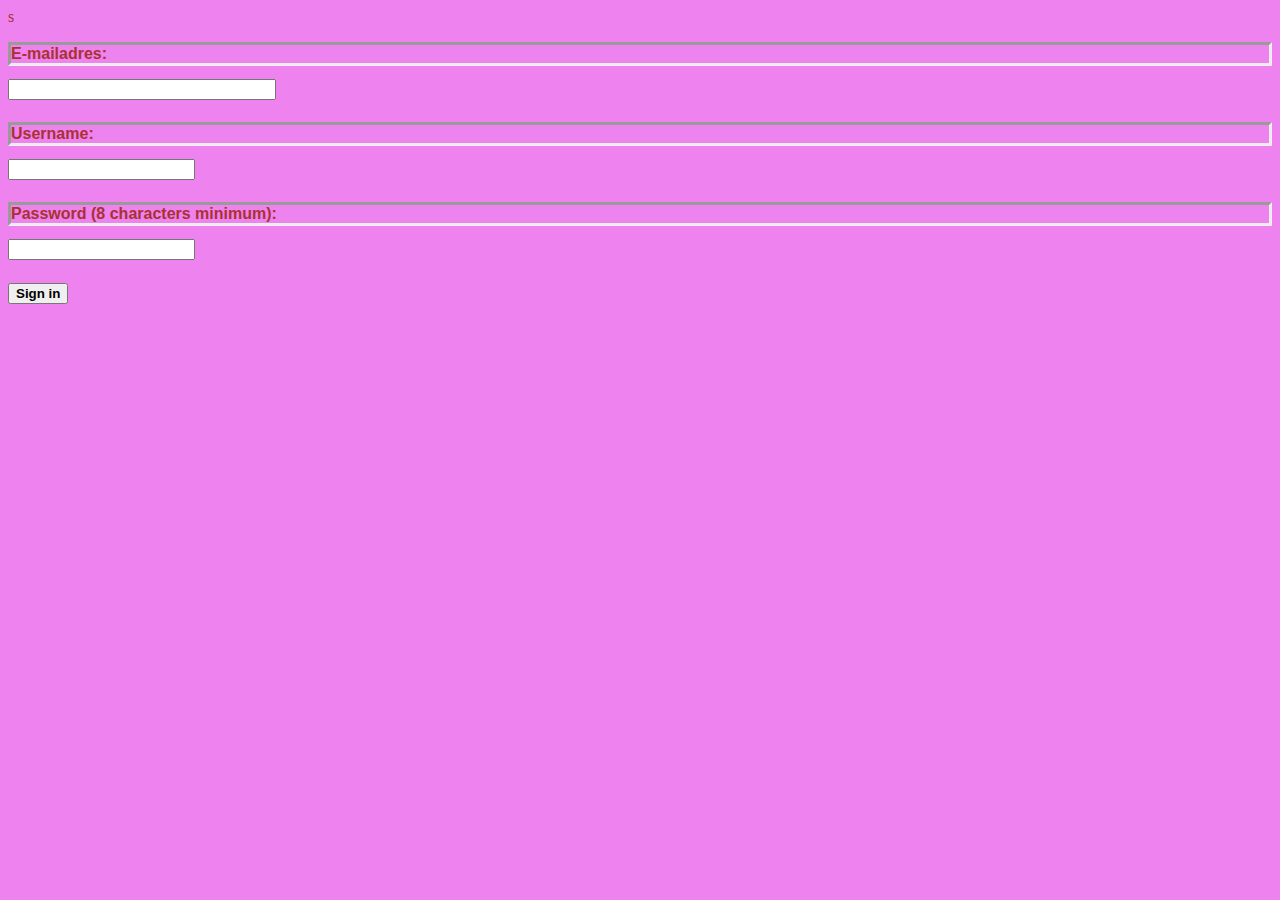
<file: inputs.html>
<link rel="stylesheet" href="inputs.css">s
<html>
<body>
<label for="email">E-mailadres:</label>

<input type="email" id="email" pattern="n.arkoubi@outlook.com" size="30" required />

<div>
    <label for="username">Username:</label>
    <input type="text" id="username" name="username" />
  </div>
  
  <div>
    <label for="pass">Password (8 characters minimum):</label>
    <input type="password" id="pass" name="password" minlength="8" required />
  </div>
  
  <input type="submit" value="Sign in" />
</body>
</html>
</file>
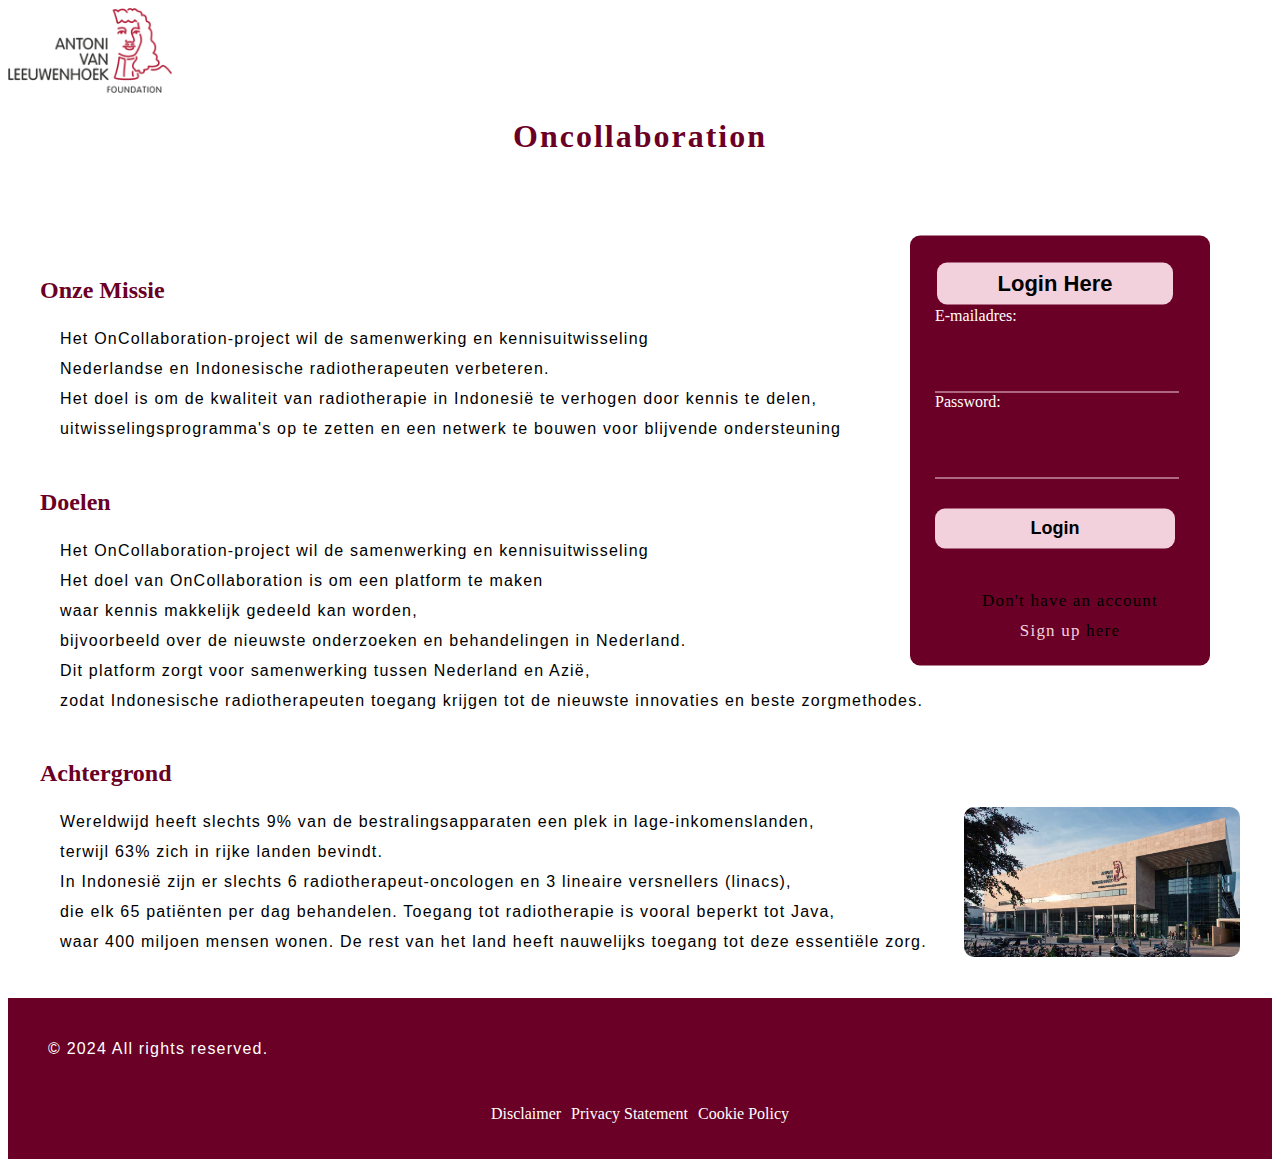
<file: LoginHome-page.html>
<!DOCTYPE html>
<html lang="en">
<head>
    <title>Login-Home pagina</title>
    <link rel="stylesheet" href="styless.css">
    <link rel="stylesheet" href="https://nawallox.github.io/look-and-feel-styleguide/oncollaboration.css">
</head>
<body>
    <header>
        <img src="Logo2.png" alt="Logo">
        <h1>Oncollaboration</h1>
    </header>

    
    <article class="inhoud">
            <h2>Onze Missie</h2>
            <p>Het OnCollaboration-project wil de samenwerking en kennisuitwisseling
                <br> Nederlandse en Indonesische radiotherapeuten verbeteren. 
                <br>Het doel is om de kwaliteit van radiotherapie in Indonesië te verhogen door kennis te delen, 
                <br>uitwisselingsprogramma's op te zetten en een netwerk te bouwen voor blijvende ondersteuning</p>
                
                <h2>Doelen</h2>
                <p>Het OnCollaboration-project wil de samenwerking en kennisuitwisseling
                    <br>Het doel van OnCollaboration is om een platform te maken 
                    <br>waar kennis makkelijk gedeeld kan worden, 
                    <br>bijvoorbeeld over de nieuwste onderzoeken en behandelingen in Nederland. 
                    <br>Dit platform zorgt voor samenwerking tussen Nederland en Azië,
                    <br>zodat Indonesische radiotherapeuten toegang krijgen tot de nieuwste innovaties en beste zorgmethodes.</p>
                    
                    <h2>Achtergrond</h2>

                    <img src="achtergrond.jpg" alt="Logo">

                    <p>Wereldwijd heeft slechts 9% van de bestralingsapparaten een plek in lage-inkomenslanden, 
                        <br>terwijl 63% zich in rijke landen bevindt.
                        <br>In Indonesië zijn er slechts 6 radiotherapeut-oncologen en 3 lineaire versnellers (linacs), 
                        <br>die elk 65 patiënten per dag behandelen. Toegang tot radiotherapie is vooral beperkt tot Java,
                        <br>waar 400 miljoen mensen wonen. De rest van het land heeft nauwelijks toegang tot deze essentiële zorg.</p>

                        <section class="login-form">
                            
                            <h2>Login Here</h2>
                        
                            <div>
                                <label for="email">E-mailadres:</label>
                                <input type="email" name="email">
                            </div>
                            
                            <div>
                                <label for="password">Password:</label>
                                <input type="password" name="password">
                            </div>
                            
                            <button class="btnn">
                                <a href="#">Login</a></button>
                                
                                <p class="link">Don't have an account<br>
                                    <a href="#">Sign up </a> here</p>
                                </section>
                                </article>
                                
                                <footer>
                                    <p>&copy; 2024 All rights reserved.</p>
                                    <ul>
                                        <li><a href="#">Disclaimer</a></li>
                                        <li><a href="#">Privacy Statement</a></li>
                                        <li><a href="#">Cookie Policy</a></li>
                                    </ul>
                                </footer>
                            </body>
                            </html>
</file>
<file: inputs.css>
body {
    color: #a83232;
    background-color: #ee82ee;
}

label {
    display: block;
    font:
      1rem 'Fira Sans',
      sans-serif;
      font-weight: bold;
      border-style: inset;
  }
  
  input,
  label {
    margin: 0.4rem 0;
    font-weight: bold;
  }
  

  label {
    display: block;
  }
  
  input[type='submit'],
  label {
    margin-top: 1rem;
    font-weight: bold;
  }
</file>
<file: styless.css>
:root {
    /*typografy*/
    --primary-font: "inter", serif; 
    --secondary-font: "jost", serif;

    /*Color*/
    --white: #fff;
    --black: #333;
    --primary-color: #6a0025;
    --secondary-color-dark: #1F000B;
    --secondary-color-light:#f4eaee;

    /*btn*/

    --button-normal: #F0E5E9;
    --button--text-normal: #1F000B;
    --button-hover: #6A0025;
    --button-text-active: #fff;
    --button-active:  #B47F92;
    --button-active-hover: #4A0019;

}

.body{
    background: url(achtergrond.jpg) no-repeat center center/cover;
    width: 100%;
    background-color: var(--primary-color);
    background-position: center;
    background-size: cover;
    height: 100vh;
}

.header {
    height: 20px;
    margin-top: 200px;
    float: left;
    background-color: #6a0025;
    display: flex;
    margin-left: 10px;
}

header img {
    width: 13%;
}

article img {
    width: 23%;
    border-radius: 10px;
    float: right;
}

h1 {
    text-align: center;
    color: #6a0025;  
    padding-bottom: 100px;
    font-family: var(--primary-font); 
    letter-spacing: 2px;
}

h2 {
    text-align: left;
    color: #6a0025;
    
}

p {
    text-align: left;
    color: #000;
    padding-left: 20px;
    padding-bottom: 25px;
    font-family: Arial;
    letter-spacing: 1.2px;
    line-height: 30px;
}

.inhoud {
    width: 1200px;
    height: auto;
    margin: auto;
    color: #fff;
    position: relative;
}

.login-form {
    width: 250px;
    height: 380px;
    background: linear-gradient(to top, #6a0025 50%, #6a0025 50%);
    position: absolute;
    top: -20px;
    left: 870px;
    transform: translate(0%, -5%);
    border-radius: 10px;
    padding: 25px;
}

.login-form h2 {
    width: 220px;
    font-family: sans-serif;
    text-align: center;
    color: #000;
    font-size: 22px;
    background-color: #f2d1dd;
    border-radius: 10px;
    margin: 2px;
    padding: 8px;
}

.login-form input {
    width: 240px;
    height: 35px;
    background: transparent;
    border-bottom: 1px solid #f2d1dd;
    border-top: none;
    border-right: none;
    border-left: none;
    color: #fff;
    font-size: 15px;
    letter-spacing: 1px;
    margin-top: 30px;
    font-family: var(--secondary-font);
}

.btnn {
    width: 240px;
    height: 40px;
    background: #f2d1dd;
    border: none;
    margin-top: 30px;
    font-size: 18px;
    border-radius: 10px;
    cursor: pointer;
    color: #fff;
    transition: 0.4s ease;
}

.btnn:hover {
    background: #fff;
}

.btnn a {
    text-decoration: none;
    color: #000;
    font-weight: bold;
}

.login-form .link {
    font-family: var(--secondary-font);
    font-size: 17px;
    padding-top: 20px;
    text-align: center;
}

.login-form .link a {
    text-decoration: none;
    color: #f2d1dd;
}


footer {
    background-color: #6a0025;
    color: #fff;
    padding: 20px;
    text-align: center;
}

footer p {
    color: #fff;
}

footer ul {
    display: flex;
    justify-content: center;
    list-style: none;
    padding: 0;
    gap: 10px;
}

footer ul li a {
    color: white;
    text-decoration: none;
}
</file>
